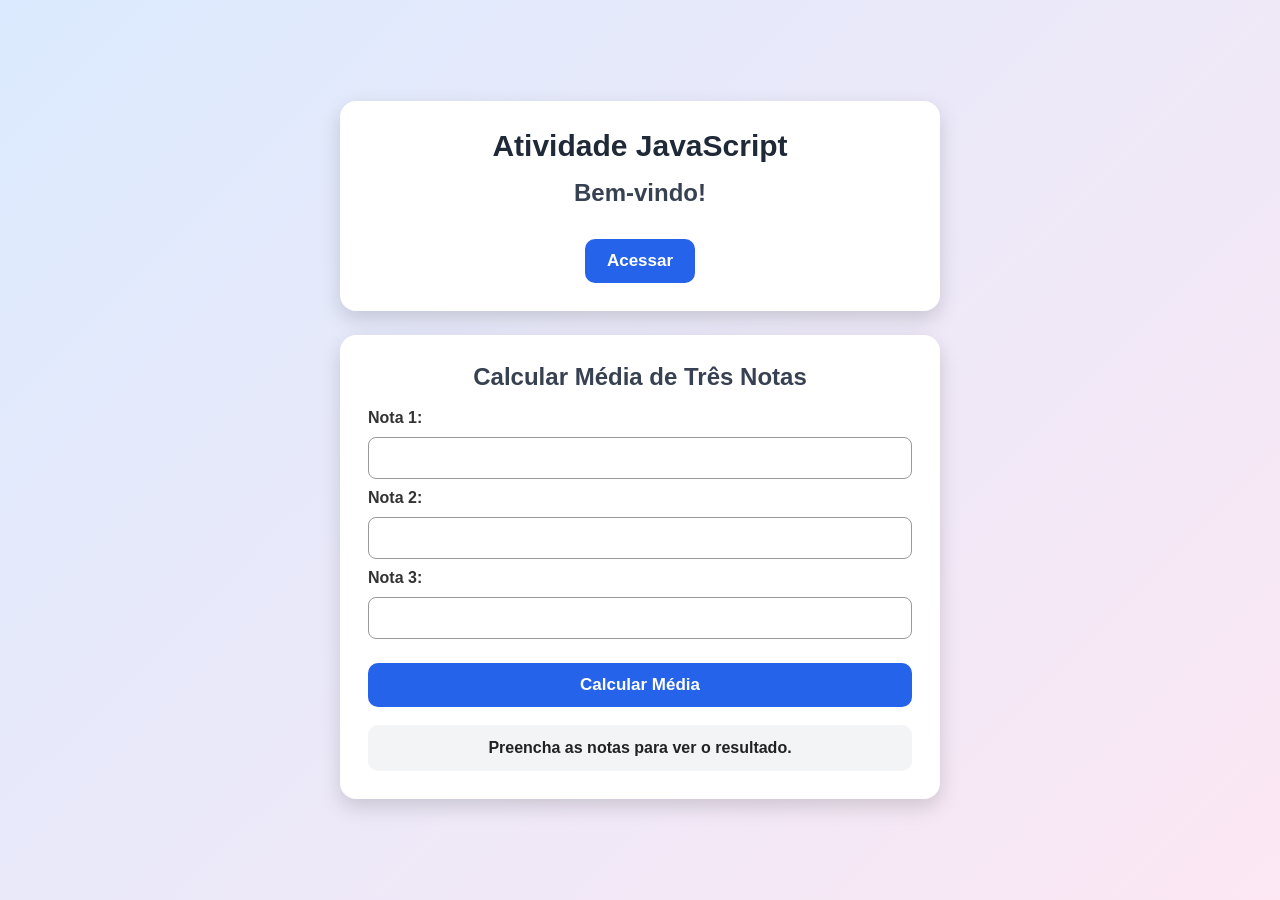
<file: index.html>
<!DOCTYPE html>
<html lang="pt-BR">
<head>
  <meta charset="UTF-8">
  <meta name="viewport" content="width=device-width, initial-scale=1.0">
  <title>Manipulando HTML e JavaScript</title>
  <meta http-equiv="refresh" content="0; url=atividade-manipulando-html-js/">
  <link rel="canonical" href="atividade-manipulando-html-js/">
</head>
<body>
  <p>Redirecionando para <a href="atividade-manipulando-html-js/">Manipulando HTML e JavaScript</a>…</p>
</body>
</html>
</file>
<file: atividade-manipulando-html-js/style.css>
* {
  margin: 0;
  padding: 0;
  box-sizing: border-box;
}

body {
  min-height: 100vh;
  font-family: Arial, Helvetica, sans-serif;
  background: linear-gradient(135deg, #dbeafe, #fce7f3);
  color: #222;
  display: flex;
  align-items: center;
  justify-content: center;
  padding: 30px;
}

.container {
  width: 100%;
  max-width: 600px;
  display: flex;
  flex-direction: column;
  gap: 24px;
}

.card {
  background-color: #ffffff;
  padding: 28px;
  border-radius: 16px;
  box-shadow: 0 8px 20px rgba(0, 0, 0, 0.15);
  text-align: center;
}

h1 {
  margin-bottom: 16px;
  font-size: 30px;
  color: #1f2937;
}

h2 {
  margin-bottom: 18px;
  font-size: 24px;
  color: #374151;
}

button {
  margin-top: 14px;
  padding: 12px 22px;
  background-color: #2563eb;
  color: #ffffff;
  border: none;
  border-radius: 10px;
  font-size: 17px;
  font-weight: bold;
  cursor: pointer;
  transition: 0.3s;
}

button:hover {
  background-color: #1d4ed8;
  transform: scale(1.03);
}

form {
  display: flex;
  flex-direction: column;
  gap: 10px;
  text-align: left;
}

label {
  font-weight: bold;
  color: #333;
}

input {
  padding: 11px;
  border: 1px solid #999;
  border-radius: 8px;
  font-size: 16px;
}

#resultadoMedia {
  margin-top: 18px;
  padding: 14px;
  background-color: #f3f4f6;
  border-radius: 10px;
  font-weight: bold;
}

.botao-sair {
  margin-left: 10px;
  background-color: #dc2626;
}

.botao-sair:hover {
  background-color: #b91c1c;
}
</file>
